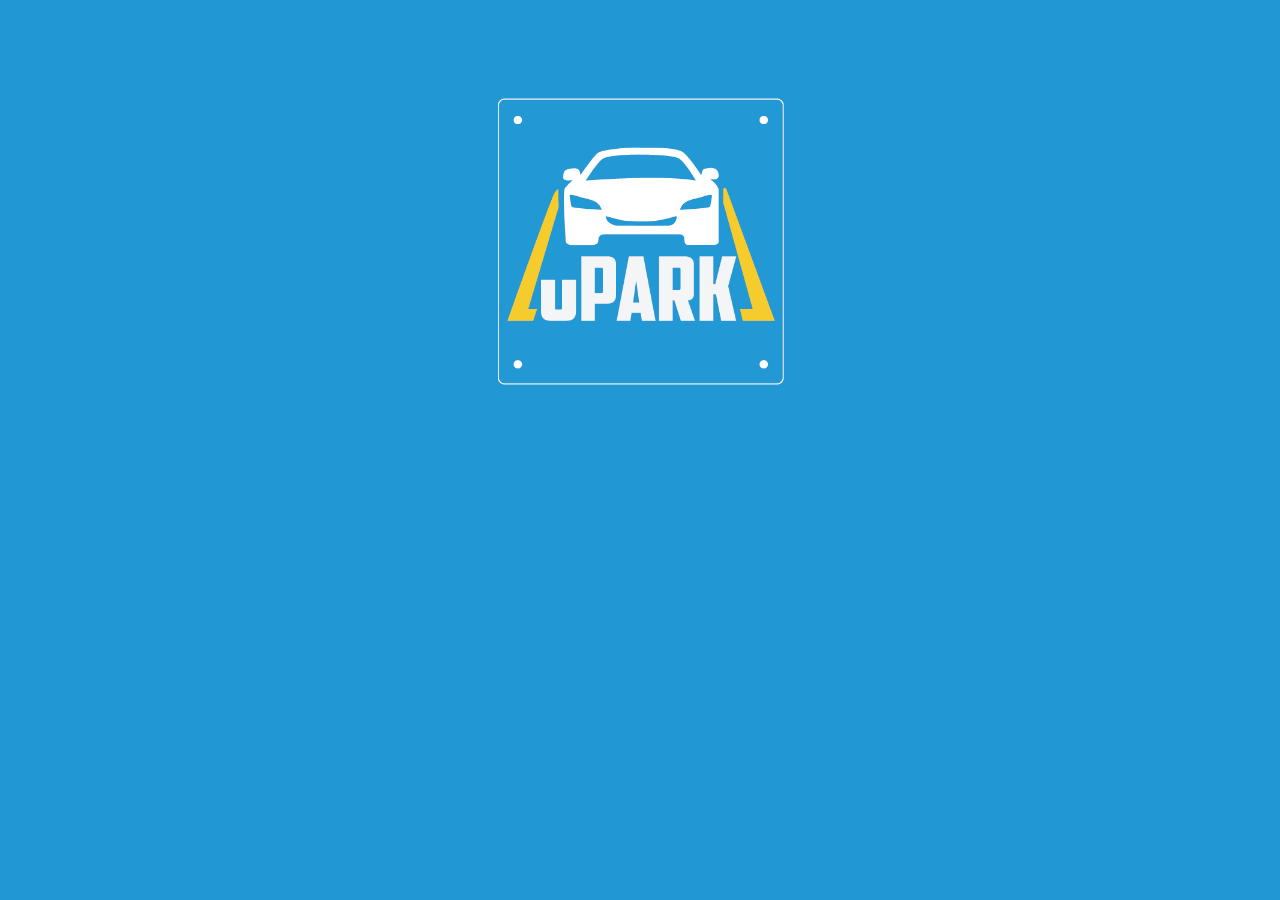
<file: index.html>
<!DOCTYPE html>
<html>
    <head>
        <meta charset="utf-8">
    <title>uPark - Login</title>
    <link rel="stylesheet" type="text/css" href="mystyle.css">
    </head>

    <body>
        <div id="splash">
            <img id="logo" src="images/logo.png">
        </div>
        <div id="bg1">
            <div id="center">
                <img id="logo" src="./images/logo_transparent.png">
            </div>
            <div id="center">
                <form id="loginForm">
                    <input class="login_input" id="user" type="text" name="usrname" placeholder="Username" value="" required autofocus pattern="[a-z,A-Z]{4,50}" oninput="checkUsername(this);">
                    <input class="login_input" id="pass" type="password" name="pwd" placeholder="Password" value="" required pattern="[a-z,A-Z, 0-9]{4,50}" oninput="checkUsername(this);"/>
                    <input type="button" value="LOGIN" class="buttons" id="login_button"/>
                </form>
                
                <button class="buttons" id="signup_button">New User? JOIN uPARK!</button>
            </div>
           
            <a href="./forgotpassword.html"><p id="forgot">Forgot your password?</p></a>            
            
        </div>

    </body>
    
    <script src="http://ajax.googleapis.com/ajax/libs/jquery/1.11.2/jquery.min.js"></script>
    <script src="./script/form_script.js"></script>
    <script src="./script/login_script.js"></script>
    
    
</html>
</file>
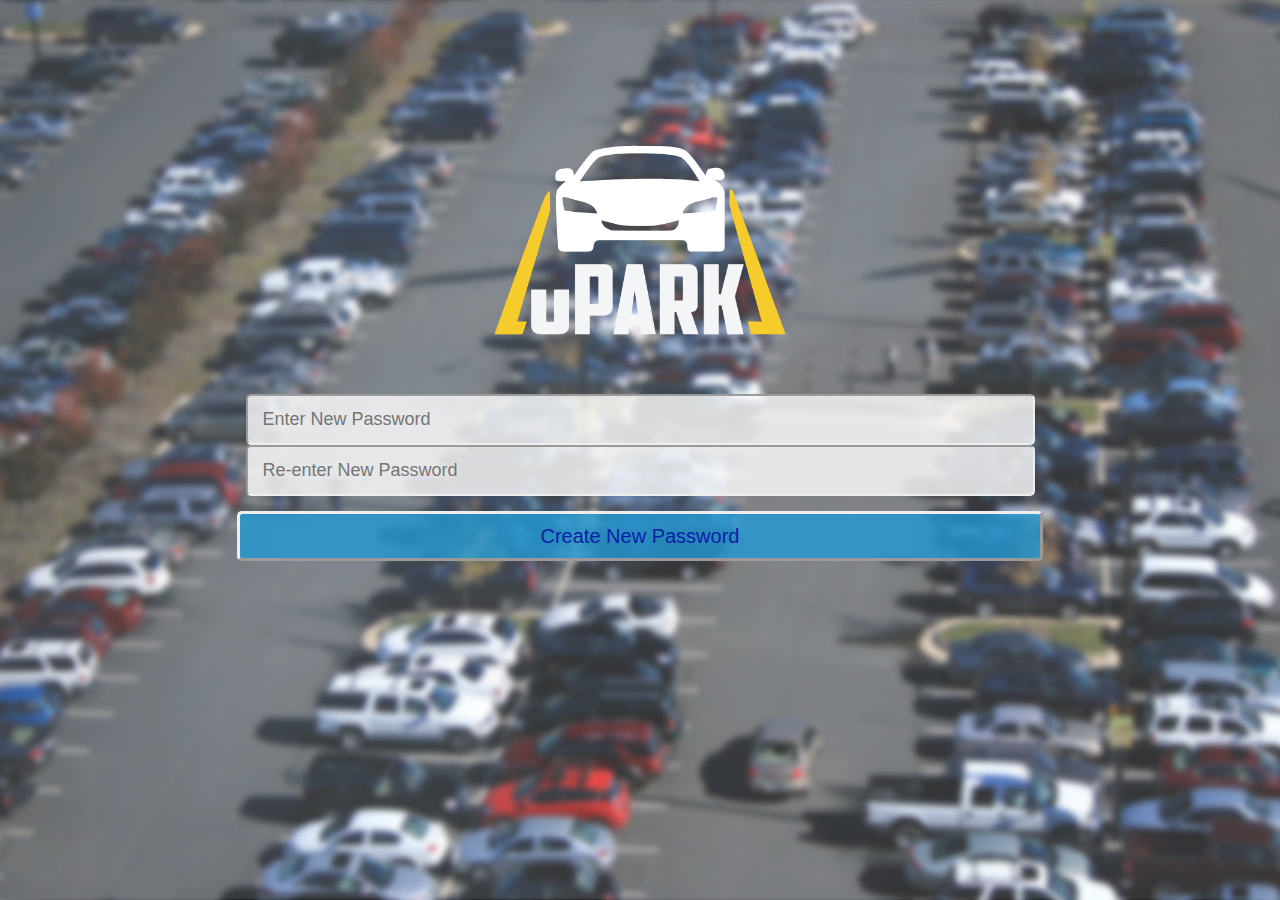
<file: createNewPassword.html>
<!DOCTYPE html>
<html>
    <head>
        <meta charset="utf-8">
    <title>uPark - Forgot Password</title>
    <link rel="stylesheet" type="text/css" href="mystyle.css">
    </head>
    <body>
        <div id="bg2">
            <div id="center">
                <img id="logo" src="./images/logo_transparent.png">
            </div>

            <div id="center">
                <form id="createNewPassword">
                    <input class="login_input" id="newPassword" type="password" placeholder="Enter New Password"></input>
                    <input class="login_input" id="newPassword" type="password" placeholder="Re-enter New Password"></input>
                </form>   
                <button id="createButton" class="buttons">Create New Password</button>
            </div>  
        </div>
    </body>
    <script src="http://ajax.googleapis.com/ajax/libs/jquery/1.11.2/jquery.min.js"></script>
    <script src="./script/login_script.js"></script>
</html>
</file>
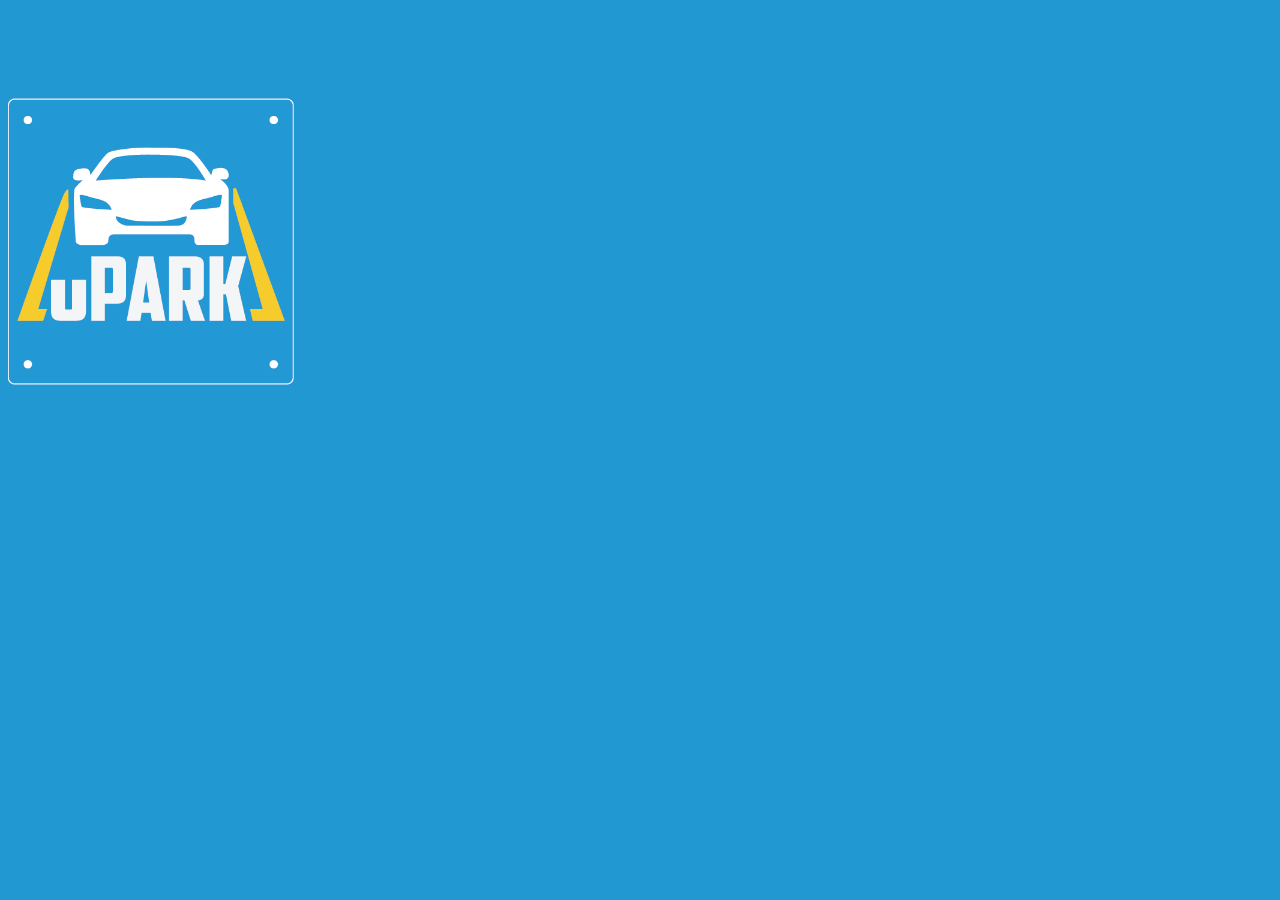
<file: flash.html>
<html>
<title>Flash Page</title>
<head>
<link rel="stylesheet" type="text/css" href="mystyle.css">
</head>
<style>
html {
    background-color:rgb(34,152, 211);
}
</style>
<body onclick="window.location.href='licenseAgreement.html'">
<div id="flashcenter">
    <img id="logo" src="images/logo.png">
</div>
</body>
</html>
</file>
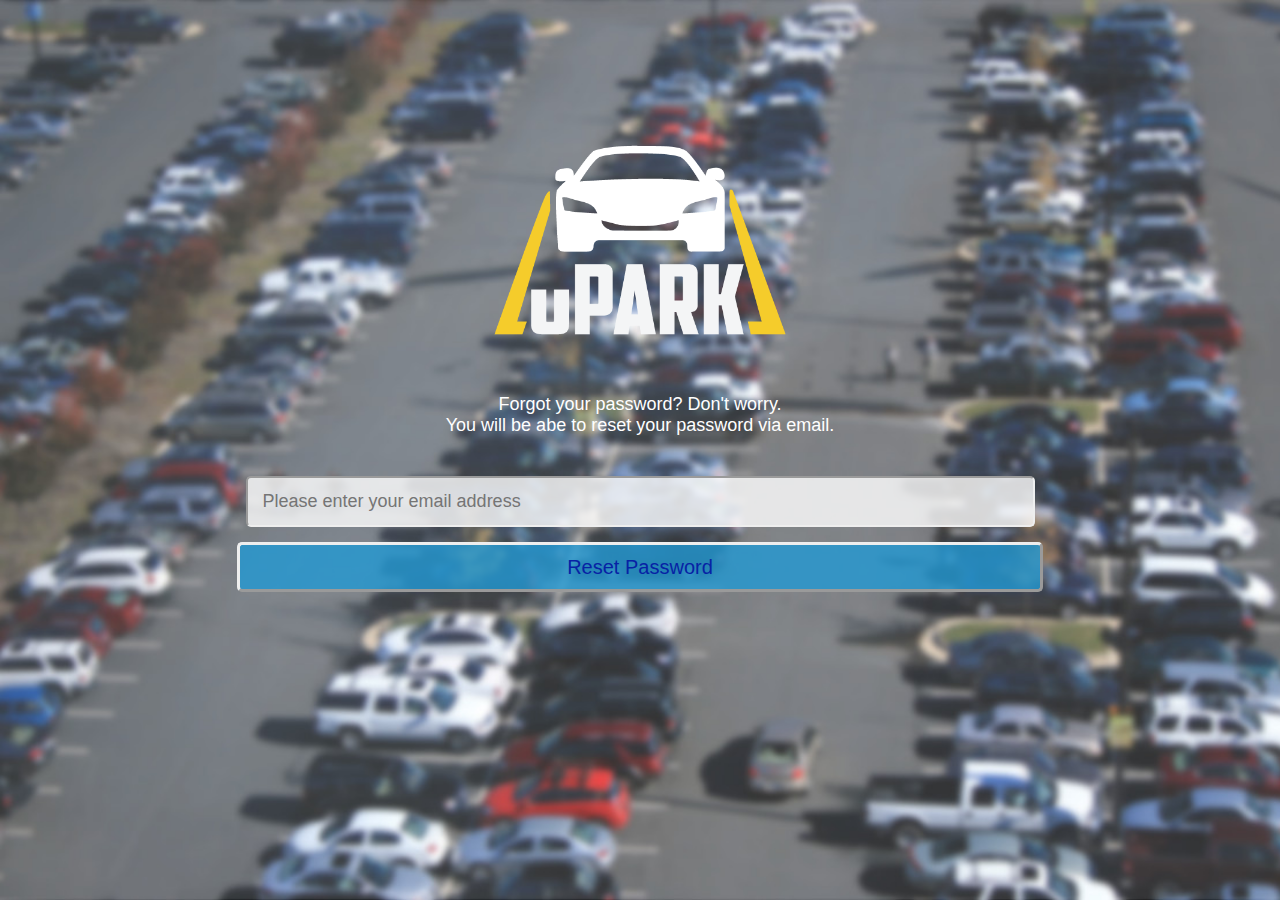
<file: forgotPassword.html>
<!DOCTYPE html>
<html>
    <head>
        <meta charset="utf-8">
    <title>uPark - Forgot Password</title>
    <link rel="stylesheet" type="text/css" href="mystyle.css">
    </head>

    <body>
       <div id="bg2">
            <div id="center">
                <img id="logo" src="./images/logo_transparent.png">
                <div class="text">
                    Forgot your password? Don't worry.<br/>
                    You will be abe to reset your password via email.
                </div>
            </div>
            <div id="center">
                <form id="resetPass">
                    <input id="forgotEmail" class="login_input" type="text" placeholder="Please enter your email address"></input>
                </form>
                <button id="resetButton" class="buttons">Reset Password</button>
            </div>
        </div>
    </body>
    <script src="http://ajax.googleapis.com/ajax/libs/jquery/1.11.2/jquery.min.js"></script>
    <script src="./script/login_script.js"></script>
</html>
</file>
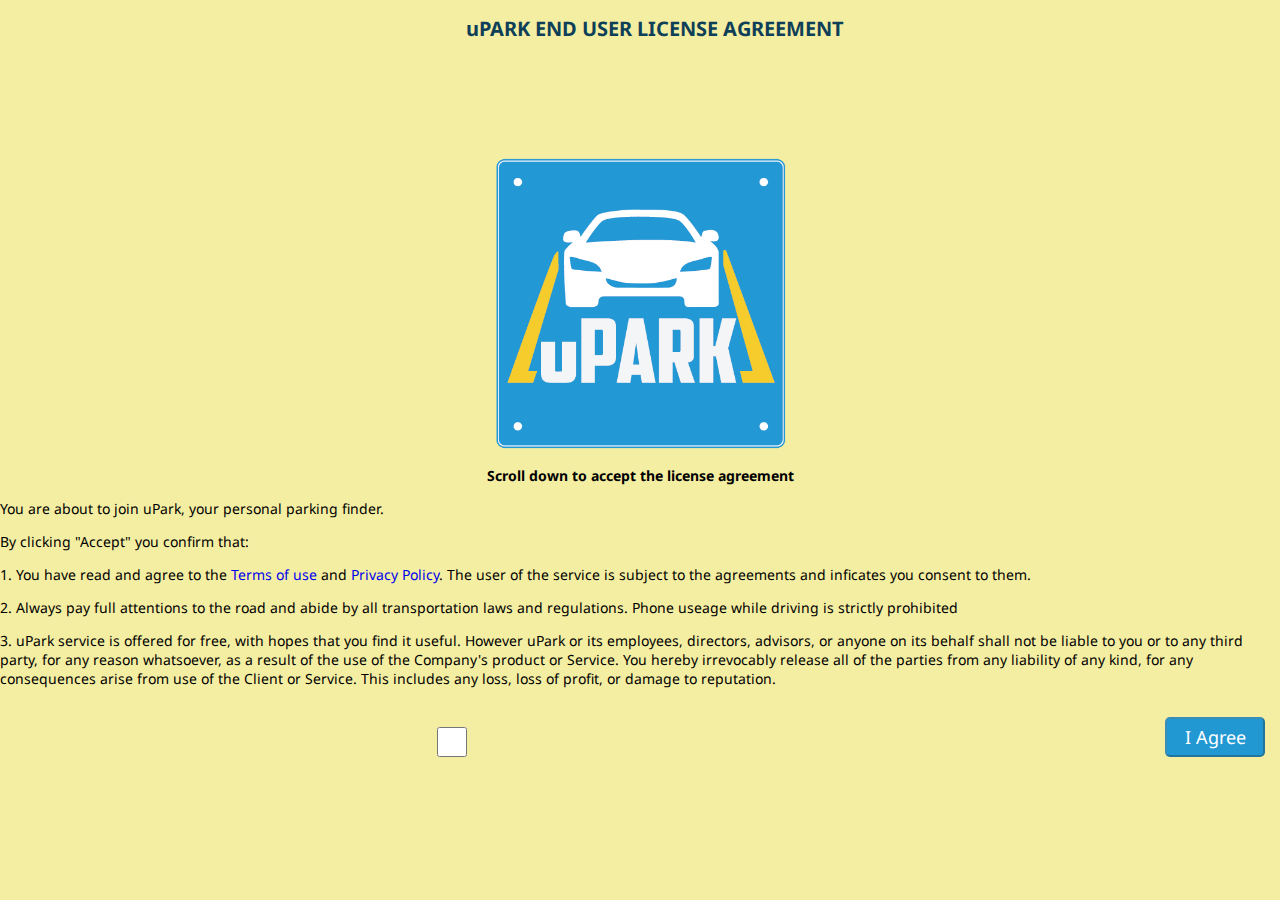
<file: licenseAgreement.html>
<html>
<title>User License Agreement</title>
<link href='https://fonts.googleapis.com/css?family=Droid+Sans' rel='stylesheet' type='text/css'>
<link rel="stylesheet" type="text/css" href="mystyle.css">
<head>
</head>
<script src="https://ajax.googleapis.com/ajax/libs/jquery/1.9.1/jquery.min.js"></script>
<script type='text/javascript'>
$(document).ready(function(){
   $(function() {
  var chk = $('#check');
  var btn = $('#btncheck');

  chk.on('change', function() {
    btn.prop("disabled", !this.checked);//true: disabled, false: enabled
  }).trigger('change'); //page load trigger event
});
});
</script>
<style>
html {
    background-color:rgb(244, 238, 162);
}
</style>
<body>
	<div id="title"><p>uPARK END USER LICENSE AGREEMENT</p></div>
	<div id="center">
    	<img id="logo" src="images/logo.png">
	</div>
	<div id="text">
		<p id="subtitle" class="license">Scroll down to accept the license agreement</p>
		<p class="license">You are about to join uPark, your personal parking finder.</p>
		<p class="license">By clicking "Accept" you confirm that:</p>
		<p class="license">1. You have read and agree to the <a href="termsOfUse.html">Terms of use</a> and <a href="privacyPolicy.html">Privacy Policy</a>. The user of the service is subject to the agreements and inficates you consent to them.</p>
		<p class="license">2. Always pay full attentions to the road and abide by all transportation laws and regulations. Phone useage while driving is strictly prohibited</p>
		<p class="license">3. uPark service is offered for free, with hopes that you find it useful. However uPark or its employees, directors, advisors, or anyone on its behalf shall not be liable to you or to any third party, for any reason whatsoever, as a result of the use of the Company's product or Service. You hereby irrevocably release all of the parties from any liability of any kind, for any consequences arise from use of the Client or Service. This includes any loss, loss of profit, or damage to reputation.</p>
	</div>
	<div class="checkbox" id="right">
  		<input id="check" name="checkbox" type="checkbox">
		<input id="btncheck" type="submit" name="anmelden" class="button" value="I Agree" onclick="window.location.href=''"/>
	</div>
</body>
</html>
</file>
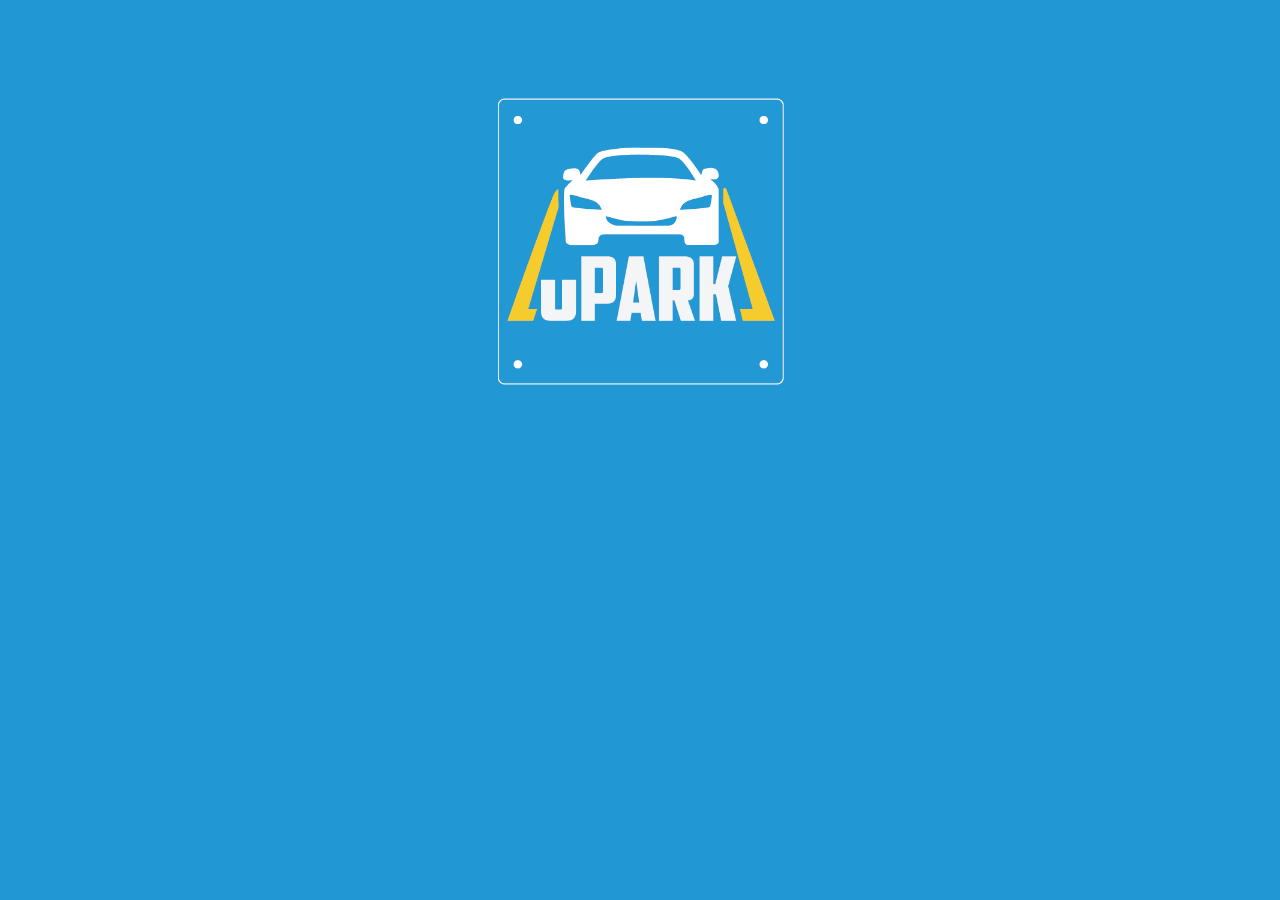
<file: login.html>
<!DOCTYPE html>
<html>
    <head>
        <meta charset="utf-8">
    <title>uPark - Login</title>
    <link rel="stylesheet" type="text/css" href="mystyle.css">
    </head>

    <body>
        <div id="splash">
            <img id="logo" src="images/logo.png">
        </div>
        <div id="bg1">
            <div id="center">
                <img id="logo" src="./images/logo_transparent.png">
            </div>
            <div id="center">
                <form id="login">
                    <input class="login_input" id="user" type="text" name="userid" placeholder="Username"/>
                    <input class="login_input" id="pass" type="password" name="pwd" placeholder="Password"/>
                </form>
                <button class="buttons" id="login_button">LOGIN</button>
                <button class="buttons" id="signup_button">New User? JOIN uPARK!</button>
            </div>
           
            <a href="./forgotpassword.html"><p id="forgot">Forgot your password?</p></a>            
            </div>
        </div>

    </body>
    <script src="http://ajax.googleapis.com/ajax/libs/jquery/1.11.2/jquery.min.js"></script>
    <script src="./script/login_script.js"></script>
</html>
</file>
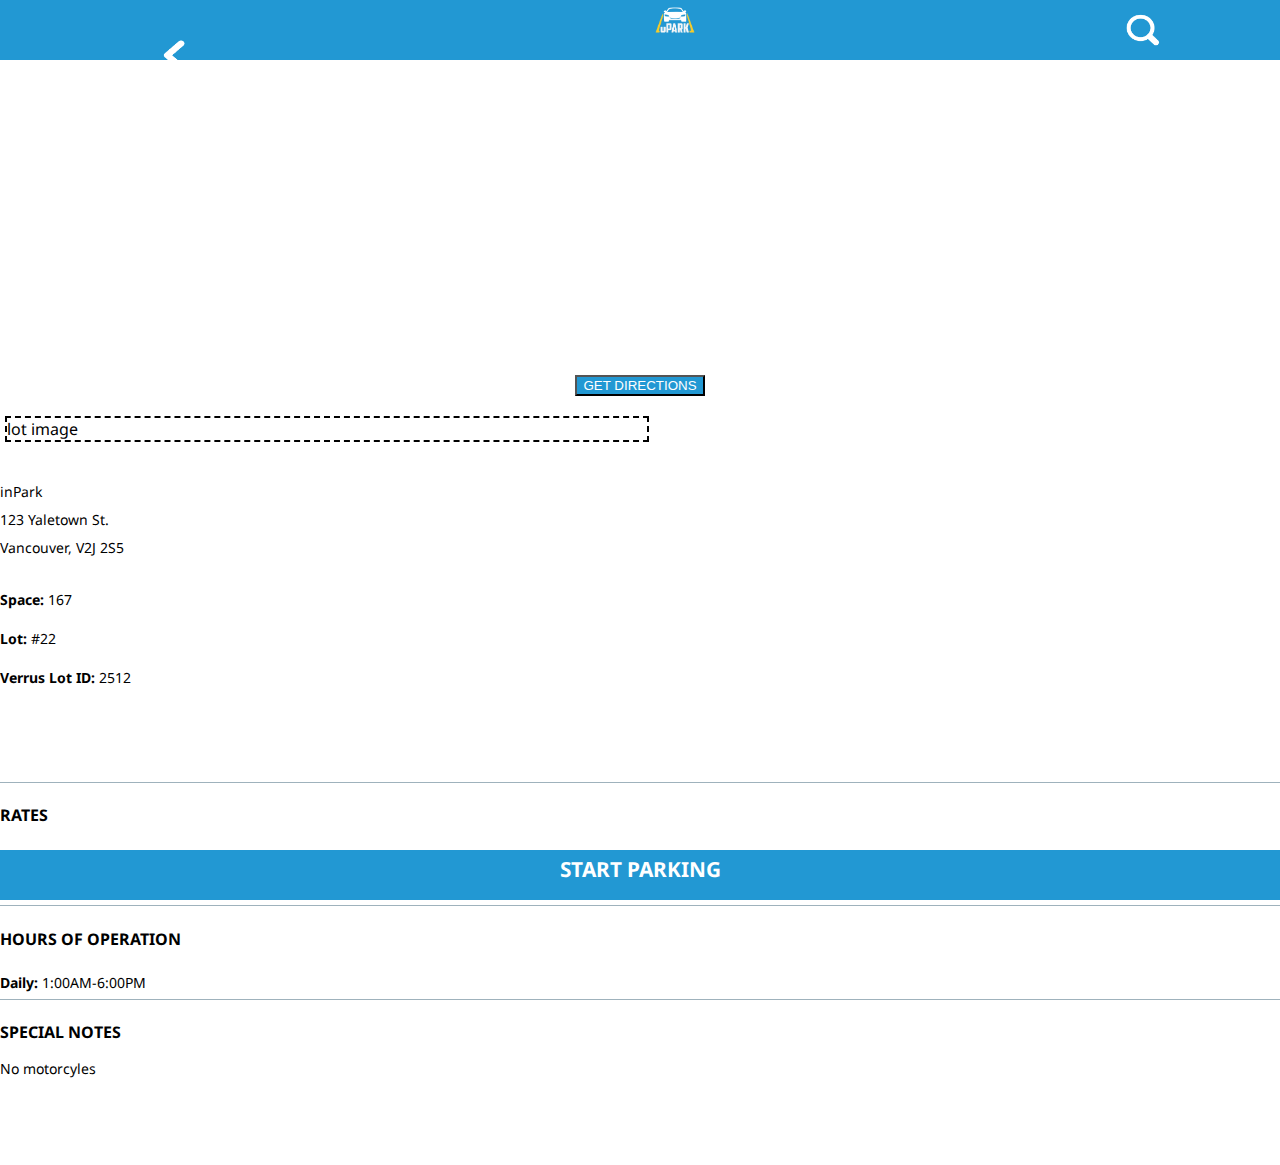
<file: lotInfo.html>
<html>
<title id="lotinfotitle">Lot Information</title>
<link href='https://fonts.googleapis.com/css?family=Droid+Sans' rel='stylesheet' type='text/css'>
<link rel="stylesheet" type="text/css" href="mystyle.css">
<head>
    <script>
    
    window.onload = function(){  
        var timer = document.getElementById("timerButton");

        timer.onclick = function(){
          //create the new div where all the new inputs will be
          var new_div = document.createElement("div");
          document.body.appendChild(new_div);

          //img url
          var input1 = document.createElement("input");
          input1.type = "text";
          input1.placeholder = "Timer Duration";
          new_div.appendChild(input1);
          
          //x,y
          var input2 = document.createElement("input");
          input2.type = "checkbox";
          input2.label = "check";
          new_div.appendChild(input2);
      

          var button1 = document.createElement("button");
          button1.innerHTML = "Start Timer";
          new_div.appendChild(button1);

          //styles
          new_div.style.zIndex = 1;
          new_div.style.width = "80%";
          new_div.style.height = "300px";
          new_div.style.position = "fixed";
          new_div.id = "newdiv";
          new_div.style.top = 0;
          new_div.style.bottom = 0;
          new_div.style.left = 0;
          new_div.style.right = 0;
          new_div.style.margin = "auto";
          new_div.style.backgroundColor = "#333";
          new_div.style.padding = "10px";  
        }
    }
    </script>
</head>
<style>
p {
    font-family: 'Droid Sans', sans-serif;
    font-size: 14px;
}
</style>
<body>
	<div id="LotinfoTop" class="top">
		<div class="wrap">
			<div class="left" onclick="window.location.href='results.html'"><img id="profileicon" class="profile"src="images/back.png"></div>
			<div class="center" onclick="window.location.href='results.html'"><img class="smalllogo" src="images/logo_transparent.png"></div>
			<div class="right" onclick="window.location.href='results.html'"><img id="targeticon" class="target" src="images/search.png"></div>	
		</div>
		<br>
	</div>

	<div id="map">
	</div>

	<div id="timer">
		<button type="button" id="directions">GET DIRECTIONS</button>
	</div>
	
	<div id="info">
		<div id="container">
			<div id="lotImage">lot image
			</div>
			<div id="lotInfo">
				<p id="lotName">inPark</p>
				<p id="lotAddress" class="margin">123 Yaletown St.</p>
				<p id="lotCity" class="margin">Vancouver, V2J 2S5</p>
				<br>
				<div class="margin">
					<div id="inline">
						<p class="bold">Space:</p>
						<p id="lotSpace"> 167</p>
					</div>
				</div><br>
				<div class="margin">
					<div id="inline">
						<p class="bold">Lot:</p>
						<p id="lotNumber"> #22</p>
					</div>
				</div><br>
				<div class="margin">
					<div id="inline">
						<p class="bold">Verrus Lot ID:</p>
						<p id="lotID"> 2512</p>
					</div>
				</div>
			</div>			
		</div>
	</div>
	
	<div class="line-separator"></div>

	<div id="rates">
		<h4>RATES</h4>
		<div class="ratesContainer">
			<div id="inline">
				<p class="bold">Monday-Friday:</p>
				<p id="weekdayPrice"> $1</p>
			</div>
			<div id="inline">
				<p class="bold">Weekend & Holidays:</p>
				<p id="weekendPrice"> $1.20</p>
			</div>		
		</div>
	</div>

	<div class="line-separator"></div>

	<div id="hours">
		<h4>HOURS OF OPERATION</h4>
		<div id="inline">
			<p class="bold">Daily:</p>
			<p id="lotHours"> 1:00AM-6:00PM</p>
		</div>
	</div>

	<div class="line-separator"></div>
	
	<div id="special">
		<h4>SPECIAL NOTES</h4>
		<p id="lotSpecialNotes" class="margin">No motorcyles</strong></p>
	</div>
	<br>
	<br>

	<div id="timerButton">
		<h2 id="startParking">START PARKING</h2>
	</div>





</body>
</html>
</file>
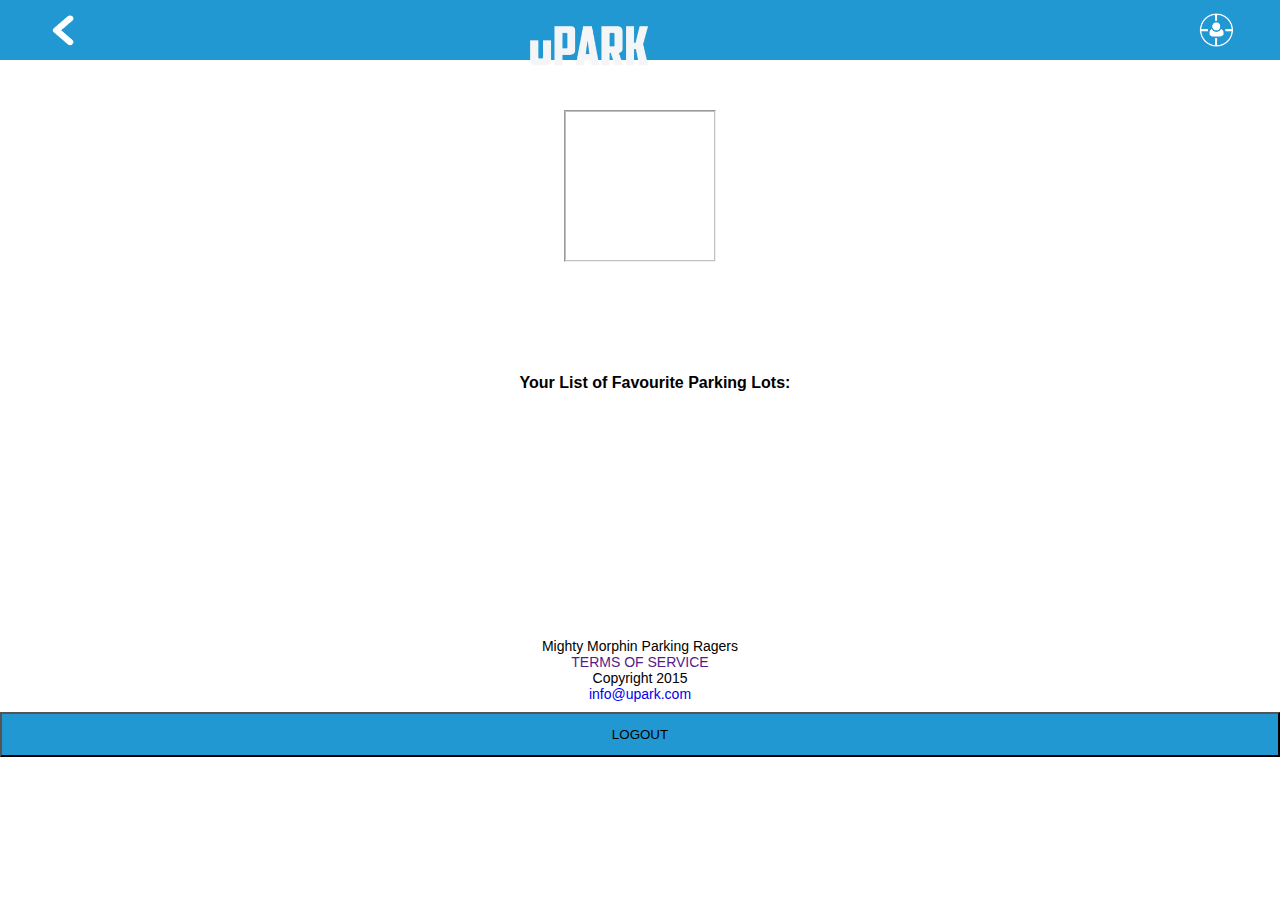
<file: profile.html>
<html>
<title>Profile</title>
<head>
<link rel="stylesheet" type="text/css" href="mystyle.css">
</head>
<style>

</style>
<body>
	 <div id="resultsTop" class="top">
        <div class="wrap">
            <div class="topleft" >
                <img id="backicon" class="profile" src="images/back.png">
            </div>
            <div class="topcenter" onclick="window.location.href='results.html'">
            	<img class="smalllogo" src="images/logosmall_transparent.png">
            </div>
			<div class="topright" onclick="window.location.href='index.html'">
				<img class="target" src="images/target.png">
			</div>	
        </div>
    </div>

	 <div id="pro_div">
		<div id="profileImage">
			<img id="profileImageInsert"/>
		</div>

		<div id="userWelcome">
		</div>
		<br/>
		<div id="favList">
			<h4>Your List of Favourite Parking Lots:</h4>
		</div>

		<div id="contacts">
			Mighty Morphin Parking Ragers<br/>
			<a href="">TERMS OF SERVICE</a><br/>
			Copyright 2015<br/>
			<a href="emailto:info@upark.com">info@upark.com</a>
		</div>

		<button id="logoutbutton">
			LOGOUT
		</button>
	</div>

	<div id="favlotInfo">
        <div id="info">
            <div id="container">
                
                <img id="lotImage" src="./images/EasyPark_27.jpg"/>
                
                <div id="lotDetails">
                    <h2 id="lotName">inPark</h2>
                    <p id="lotAddress" class="">123 Yaletown St.</p>
                    <p id="lotCity" class="margin">Vancouver, V2J 2S5</p>
                    
                    <div class="margin">
                        <div id="inline">
                            <p class="bold">Total Parking Spaces:</p>
                            <p id="lotSpace"> 167</p>
                        </div>
                    </div><br>
                    <div class="margin">
                        <div id="inline">
                            <p class="bold">PayByPhone Lot #:</p>
                            <p id="lotID"> 2512</p>
                        </div>
                    </div><br/>
                    <div class="margin">
                        <div id="inline">
                            <button type="button" id="directions">GET DIRECTIONS</button>
                        </div>
                    </div>
                    
                </div>          
            </div>
        </div>
    
        <div class="line-separator"></div>

        <div id="rates">
            
            <div class="ratesContainer">
                <div class="infoleft">
                    <h3>RATES: </h3>

                </div>
                <div class="infocenter">
                    <p class="bold">Monday - Friday</p>
                    <p class="lotHrRate" id="weekdayPrice"> $1</p>
                </div>
                <div class="inforight">
                    <p class="bold">Weekends & Holidays:</p>
                    <p class="lotHrRate" id="weekendPrice"> $1.20</p>
                </div>      
            </div>
        </div>

        <div class="line-separator"></div>

        <div id="hours">
            <div class="ratesContainer">
                <div class="infoleft">
                    <h3>HOURS: </h3>
                </div>
                <div class="infocenter">
                    <p class="bold">Monday - Friday:</p>
                    <p class="lotHrRate" id="weekdayHours"> 1:00AM-6:00PM</p>
                </div>
                <div class="inforight">
                    <p class="bold">Weekends & Holidays:</p>
                    <p class="lotHrRate" id="weekendHours"> 1:00AM-6:00PM</p>
                </div>
            </div>
        </div>

        <div class="line-separator"></div>
        
        <div id="special">
            <div class="infoleft">
                <h3>SPECIAL NOTES:</h3>
            </div>
            <div class="list">
                <ul id="lotSpecialNotes">
                    <li>Special Notes about the Parking Lot</li>
                    <li>Special Notes about the Parking Lot</li>
                    <li>Special Notes about the Parking Lot</li>
                </ul>
            </div>
        </div>
        <div class="line-separator"></div>
        <div id="startTimer">
            Start Parking!
        </div>
    </div>

	</body>
    <script src="http://ajax.googleapis.com/ajax/libs/jquery/1.11.2/jquery.min.js"></script>
    <script src="./script/login_script.js"></script>
    
</html>
</file>
<file: mystyle.css>
/* items not affected by width*/
#splash{
	width:100vw;
	height:100vh;
	background-color:rgb(34,152, 211);
	text-align:center;
}
#center{
    text-align: center;
}
#or {
    text-align: center;
    color: white;
}
#title {
	width: 100%;
	margin: 15px;
	text-align: center;
	font-weight: bold;
	font-size:20px;
	color: rgb(14, 63, 88);
}
#subtitle {
	text-align: center;
	font-weight: bold;
}

#btncheck{
	background-color: rgb(34,152, 211);
	color: white;
	width: auto;
	float:right;
	height: 40px;
	width:100px;
	font-size:18px;
	border-radius:5px;
	margin:15px;
}
.license {
    
    font-family: 'Droid Sans', sans-serif;
    font-size: 14px;
}
#eulatext{
	color: rgb(14, 63, 88);
	font-size:16px;
	margin:15px;

}
#forgot{
    text-align: center;
    color: white;
}
#terms{
	text-align: center;
}
#directions{
	text-align: center;
	background-color: rgb(34,152, 211);
	color: white;
}
#inline p {
	display: inline;
}
.bold {
	font-weight: bold;
}
.line-separator{
	height:1px;
	border-bottom:1px solid rgba(14, 63, 88, 0.4);
}
#startParking {
	color: white;
	text-align: center;
}
.ratesContainer {
	overflow: hidden;
	width: 100%;
}
.circleBase{
	border-radius: 50%
}
.lotHrRate{
	font-size:1em;
}
#lotDistance {
	text-align: center;
}
div.container {
	border: 1px solid black;
	overflow: hidden;
	width: 100%;
}
h2{
    margin:0px;
    padding-top:5px;
    font-size: 1.3em;
}
h3{
    margin:0px;
    padding-top:5px;
    font-size: 1.1em;
}
.login_input {
    padding-left: 15px;
    height: 45px;
    width: 60%;
    border:inset 2px;
    border-radius:5px;
    margin: 0px;
    color:rgb(7, 34, 165);
    font-size: 18px;
    background-color:rgba(255, 255, 255, 0.8);
}

.buttons {
    width: 63%;
    height: 50px;
    margin-top: 15px;
    font-size:20px;
    border:outset;
    border-radius:5px;
    color:rgb(7, 34, 165);
    background-color:rgba(34,152, 211, 0.8);
}
#availColor {
    width:15px;
    height:15px;
    -webkit-border-radius: 50px 50px 50px 50px;
    background-color: rgb(255, 216, 0);
}
a{
	text-decoration: none
}

/* Top Bar, Search Bar and Maps 
stays the same size regardless of width 
Hence declared outside of media queries*/
body{
	font-family: 'Droid Sans', sans-serif;
	font-size:16px;
	margin:0;
}
#bg1{
	width:100vw;
	height:100vh;
	background-image:url("./images/parking-lot-overhead-view.jpg");
	background-size:cover;
	background-repeat: no-repeat;
}
#bg2{
	width:100vw;
	height:100vh;
	background-image:url("./images/parking-lot-background.jpg");
	background-size:cover;
	background-repeat: no-repeat;
}
.top{
	background-color: rgb(34,152, 211);
	position:fixed;
	top:0;
	width:100vw;
	height:60px;
}
.topleft{
	float:left;
	height:auto;
	width: 10%;
}
.topcenter{
	float:left;
	height:auto;
	width: 68%;
	padding:2%;
}
.topright{
	float:right;
	height:auto;
	width: 10%;
}
.smalllogo{
	width: auto;
	height: 40px;
}
.formlogo{
	width: auto;
	height: 150px;
}
.target {
	width: auto;
	height:35px;
	margin:12px;
}
.profile {
	    height: 35px;
	    width: auto;
	    margin:12px;
}	
.search{
	text-align: center;
	width:65%;
	display: block;
	margin: 0;
	text-overflow:ellipsis;
}	
#searchbar:focus {
  border-color: #4d90fe;
}
#mapdiv{
	height: 45vh;
	background-color: #eee;
	width:100vw;
	position:fixed;
	top:60px;
}
#map{
	height: 45vh;
}
#startTimer{
	width:100vw;
	height:30px;
	background-color:rgb(34, 152, 211);
	color:#fff;
	position:fixed;
	bottom:0;
	text-align:center;
	font-size:20px;
	padding:10px;
}
#contacts{
	width:100vw;
	text-align: center;
	font-size:14px;
}
#profileImage{
	text-align: center;
	width:100vw;
	height: 30vh;
	top:60px;
	z-index: -1;
	position:relative;
}
#profileImageInsert{
	width: 150px;
	height: 150px;
	border: 1px inset;
	position:relative;
	overflow:hidden;
	text-align: center;
	top:50px;
}

@media (max-width: 320px){
	div{
		width:100vw;
		padding-left:5px;
		padding-right:5px;
	}
	#lotInfo, #resultsList{
		position:absolute;
	    top:57vh;
	    overflow: hidden;
	    z-index: -1;
	    font-family: 'Droid Sans', sans-serif;
	    font-size: 16px;
	}
	#resultStatus{
		position:absolute;
		width:100vw;
		top:53vh;
		font-family: 'Droid Sans', sans-serif;
	    font-size: 16px;
	    padding:5px;
	    color:rgb(14, 63, 88);
	    background-color:rgb(211, 236, 248);
	    z-index:-1;
	    overflow:hidden;
	}
	#userWelcome{
		text-align: center;
		width:100vw;
		height: 50px;	
		top:90px;
		position:relative;
	}
	#favList{
		width:100%;
		min-height:30vh;
		position:relative;
		padding:0px;
		text-align: center;
		top:30px;
	}
	.fav{
		width:100%;
		height:150px;
		background:#eee;
		border:outset 1px;
		float:left;
		margin-bottom:15px;
		color:#fff;
	}
	#contacts{
		position:relative;
		top:20px;
	}
	button{
		width:100%;
		position:relative;
		top:30px;
	}

}


/* for iphone 4 and 5*/
@media (min-width: 320px){

	#logo {
		max-width: 300px;
		height: auto;
	    margin-top: 10vh;
	}

	.text {
	    width: 65%;
	    margin: auto;
	    color: white;
	    margin-bottom: 40px;
	    font-size: 18px;
	}
	input {
	    width: 70%;
	    height: 30px;
	    margin-top: 25px;
	    font-family: 'Droid Sans', sans-serif;
	    font-size: 16px;
	}

	.button{
	    width: 50%;
		max-width: 300px;
	    height: 40px;
	    background-color: rgb(34,152, 211);
	    color: white;
	    margin-top: 25px;
	}
	.results {
		margin-top: 5px;
		padding-top: 15px;
		padding-bottom:10px;
		width: 100vw;
		height: 100px;
		border: outset 1px;
		color:rgb(14, 63, 88);
	}
	.wrap {
		text-align: center;
	    height: 50px;
	}
	.center{
		margin: 0 auto;
		display:inline;
		}
	#logoutbutton{
		background-color: rgb(34,152, 211);
		text-align: center;
		width: 100vw;
		height:5%;
		margin-top:10px;
	}
	
	#userWelcome{
		text-align: center;
		width:100vw;
		height: 50px;	
		top:60px;
		position:relative;
	}
	#timer{
		text-align:center;
		margin-top: -30px;
	}
	#resultStatus{
		position:absolute;
		width:100vw;
		top:52vh;
		font-family: 'Droid Sans', sans-serif;
	    font-size: 20px;
	    padding:10px;
	    color:rgb(14, 63, 88);
	    background-color:rgb(211, 236, 248);
	    z-index:-1;
	    overflow:hidden;
	}
	#resultsList{
	    width:100vw;
	   	position:absolute;
	    top:57vh;
	    overflow: hidden;
	    z-index: -1;
	    font-family: 'Droid Sans', sans-serif;
	    font-size: 16px;
	}
	#info{
		width: 100%;
		height: 40%;
		padding-top: 20px;
		padding-bottom:5px;
	}
	div#container {
		overflow: hidden;
		width: 100%;
	}

	#lotInfo {
	    width:100vw;
	   	position:absolute;
	    top:52vh;
	    overflow: hidden;
	    z-index: -1;
	    font-family: 'Droid Sans', sans-serif;
	    font-size: 16px;
	}

	.margin {
		margin-top: -5px;
	}
	.divmargin{
		margin-bottom:15px;
		height:1px;
	}

	#rates {
		width: 100%;
		height: 100px;
	}
	#lotDay {
		width: 45%;
		height: 100%;
		float: left;
	}
	#lotPrice {
		width: 45%;
		height: 100%;
		float:left;
	}
	#hours {
		margin-bottom: 5px;
		width: 100%;
		height: auto;
	}
	#special {
		padding-bottom: 20px;
		width: 100%;
		height: 80px;
	}
	#timerButton {
		position: fixed;
		bottom: 0px;
		width: 100%;
		height:50px;
		background-color: rgb(34,152, 211);
	}

	.circle {
		width: 30px;
		height: 30px;
		background: green;
		border: 3px solid black;
		margin: auto;
		margin-top: 10px;
	}
	.left{
		float:left;
		height:100px;
		width: 25%;
		padding-left: 15px;
		padding-top:25px;
		font-size:1.3em;
	}
	.right{
		float:right;
		height:100px;
		width: 20%;
		padding-right:10px;
	}
	.centerdiv{
		float:left;
		height:100px;
		width: 47%;
	    padding-left:10px;
	}
	.infoleft{
		float:left;
		height:auto;
		width: 25%;
		padding-left: 15px;
		padding-top:30px;
		font-size:1.1em;
		text-align: center;
		color:rgb(166, 147, 124);
	}
	.infocenter{
		float:left;
		height:auto;
		width: 30%;
	    padding-left:10px;
	    text-align: center;
	}
	.inforight{
		float:left;
		height:auto;
		width: 30%;
		margin-left:10px;
		padding-right:10px;
		text-align: center;
	}
	.list{
		float:left;
		height:auto;
		width: 60%;
	    padding-left:10px;
	}

	#lotImage {
		width: 50%;
		height: auto;
		float: left;
		margin-left:5px;
		border: 2px dashed;
		position:relative;
		overflow:hidden;
	}
	#lotDetails {
		width: 45%;
		height: 100%;
		float:right;
	}
	#favList{
		width:100vw;
		min-height:30vh;
		position:relative;
		padding:15px;
		text-align: center;
	}
	.fav{
		width:150px;
		height:150px;
		background:#eee;
		border:outset 1px;
		float:left;
		margin:15px;
		color:#fff;
	}
	#favlotInfo{
		width:100vw;
		height:auto;
	   	position:absolute;
	    top:60px;
	    overflow: hidden;
	    z-index: -1;
	    font-family: 'Droid Sans', sans-serif;
	    font-size: 16px;
	}
}
</file>
